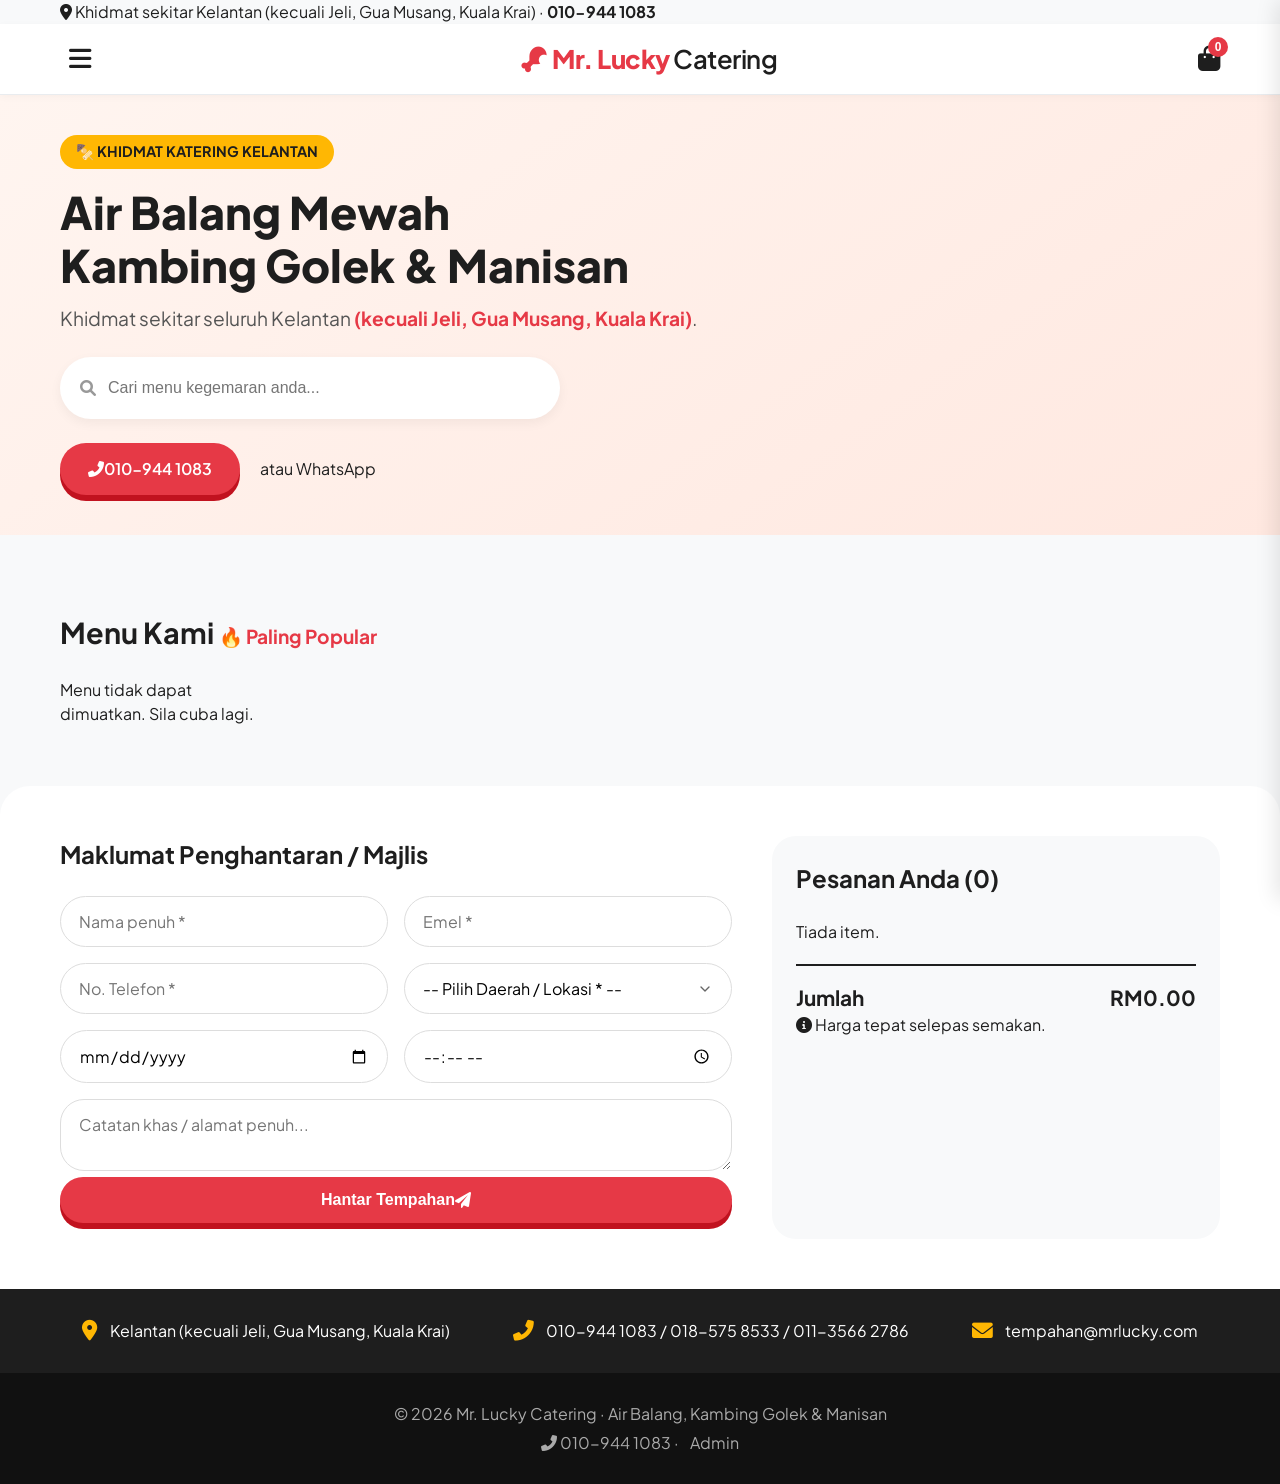
<file: index.html>
<!DOCTYPE html>
<html lang="ms">
<head>
  <meta charset="UTF-8">
  <meta name="viewport" content="width=device-width, initial-scale=1.0, maximum-scale=1.0, user-scalable=yes">
  <title>Mr. Lucky Catering · Air Balang, Kambing Golek & Manisan</title>
  <!-- Fonts -->
  <link rel="preconnect" href="https://fonts.googleapis.com">
  <link rel="preconnect" href="https://fonts.gstatic.com" crossorigin>
  <link href="https://fonts.googleapis.com/css2?family=Plus+Jakarta+Sans:wght@400;500;600;700;800&display=swap" rel="stylesheet">
  <link rel="stylesheet" href="https://cdnjs.cloudflare.com/ajax/libs/font-awesome/6.0.0-beta3/css/all.min.css">
  <link rel="stylesheet" href="css/style.css">
</head>
<body>
  <!-- Top Bar -->
  <div class="top-bar">
    <div class="container">
      <span><i class="fas fa-map-marker-alt"></i> Khidmat sekitar Kelantan (kecuali Jeli, Gua Musang, Kuala Krai) · <strong>010-944 1083</strong></span>
    </div>
  </div>

  <!-- Sticky Header -->
  <header class="header">
    <div class="container header-container">
      <button class="menu-toggle" id="menuToggle" aria-label="Menu"><i class="fas fa-bars"></i></button>
      <div class="logo"><i class="fas fa-drumstick-bite"></i><span>Mr. Lucky<span> Catering</span></span></div>
      <div class="header-actions">
        <button class="cart-icon" id="cartIcon"><i class="fas fa-shopping-bag"></i><span class="cart-count" id="cartCount">0</span></button>
      </div>
    </div>
    <nav class="mobile-nav" id="mobileNav">
      <ul>
        <li><a href="#menu">Menu</a></li>
        <li><a href="#contact">Hubungi</a></li>
        <li><a href="tel:+60109441083"><i class="fas fa-phone-alt"></i> 010-944 1083</a></li>
      </ul>
    </nav>
  </header>

  <!-- Hero -->
  <section class="hero-shop">
    <div class="container">
      <div class="hero-content">
        <span class="badge">🍢 KHIDMAT KATERING KELANTAN</span>
        <h1>Air Balang Mewah<br>Kambing Golek & Manisan</h1>
        <p>Khidmat sekitar seluruh Kelantan <strong>(kecuali Jeli, Gua Musang, Kuala Krai)</strong>.</p>
        <div class="hero-search">
          <i class="fas fa-search"></i>
          <input type="text" placeholder="Cari menu kegemaran anda..." id="searchInput">
        </div>
        <div class="hero-contact">
          <a href="tel:+60109441083" class="btn btn-primary"><i class="fas fa-phone-alt"></i> 010-944 1083</a>
          <span>atau WhatsApp</span>
        </div>
      </div>
    </div>
  </section>

  <!-- Category Pills -->
  <section class="categories-section">
    <div class="container">
      <div class="category-pills" id="categoryPills"></div>
    </div>
  </section>

  <!-- Menu Grid -->
  <section id="menu" class="menu-shop">
    <div class="container">
      <div class="section-header-shop">
        <h2>Menu Kami <span>🔥 Paling Popular</span></h2>
      </div>
      <div class="menu-grid-shop" id="menuGridShop"></div>
    </div>
  </section>

  <!-- Checkout Section -->
  <section id="contact" class="checkout-section">
    <div class="container">
      <div class="checkout-layout">
        <div class="customer-form">
          <h3>Maklumat Penghantaran / Majlis</h3>
          <form id="orderForm">
            <div class="form-row">
              <input type="text" name="name" id="name" placeholder="Nama penuh *" required>
              <input type="email" name="email" id="email" placeholder="Emel *" required>
            </div>
            <div class="form-row">
              <input type="tel" name="phone" id="phone" placeholder="No. Telefon *" required>
              <select name="location" id="location" required>
                <option value="">-- Pilih Daerah / Lokasi * --</option>
                <option value="Kota Bharu">Kota Bharu</option>
                <option value="Bachok">Bachok</option>
                <option value="Pasir Mas">Pasir Mas</option>
                <option value="Tumpat">Tumpat</option>
                <option value="Pasir Puteh">Pasir Puteh</option>
                <option value="Machang">Machang</option>
                <option value="Tanah Merah">Tanah Merah</option>
                <option value="Jeli">Jeli (terhad)</option>
                <option value="Kuala Krai">Kuala Krai (terhad)</option>
                <option value="Gua Musang">Gua Musang (terhad)</option>
              </select>
            </div>
            <div class="form-row">
              <input type="date" name="eventDate" id="eventDate" placeholder="Tarikh majlis">
              <input type="time" name="eventTime" id="eventTime" placeholder="Masa majlis">
            </div>
            <textarea name="notes" id="notes" rows="2" placeholder="Catatan khas / alamat penuh..."></textarea>
            <input type="hidden" name="orderDetails" id="orderDetails">
            <button type="submit" class="btn btn-primary btn-block">Hantar Tempahan <i class="fas fa-paper-plane"></i></button>
            <div id="formStatus" class="form-status"></div>
          </form>
        </div>
        <div class="order-summary-side">
          <h3>Pesanan Anda <span id="cartCountSide">(0)</span></h3>
          <div id="cartItemsSide" class="cart-items-side"><p class="empty-cart">Tiada item. Tambah menu di atas.</p></div>
          <div class="cart-total-side"><span>Jumlah</span><span id="cartTotalSide">RM0</span></div>
          <p class="cart-note"><i class="fas fa-info-circle"></i> Harga tepat selepas semakan.</p>
        </div>
      </div>
    </div>
  </section>

  <!-- Contact Bar -->
  <section class="contact-bar">
    <div class="container contact-flex">
      <div class="contact-item"><i class="fas fa-map-marker-alt"></i><span>Kelantan (kecuali Jeli, Gua Musang, Kuala Krai)</span></div>
      <div class="contact-item"><i class="fas fa-phone-alt"></i><span>010-944 1083 / 018-575 8533 / 011-3566 2786</span></div>
      <div class="contact-item"><i class="fas fa-envelope"></i><span>tempahan@mrlucky.com</span></div>
    </div>
  </section>

  <!-- Footer (with direct Admin link) -->
  <footer class="footer">
    <div class="container">
      <p>© 2026 Mr. Lucky Catering · Air Balang, Kambing Golek & Manisan</p>
      <p>
        <i class="fas fa-phone-alt"></i> 010-944 1083 · 
        <a href="#" id="adminTrigger" style="color: #aaa; text-decoration: none; margin-left: 8px;">Admin</a>
      </p>
    </div>
  </footer>

  <!-- Cart Drawer -->
  <div class="cart-drawer" id="cartDrawer">
    <div class="cart-drawer-header">
      <h3>Bakul Anda</h3>
      <button class="close-drawer" id="closeDrawer"><i class="fas fa-times"></i></button>
    </div>
    <div class="cart-drawer-items" id="cartDrawerItems"></div>
    <div class="cart-drawer-footer">
      <div class="drawer-total"><span>Jumlah</span><span id="drawerTotal">RM0</span></div>
      <button class="btn btn-primary btn-block" id="checkoutDrawerBtn">Teruskan ke Borang <i class="fas fa-arrow-right"></i></button>
    </div>
  </div>
  <div class="drawer-overlay" id="drawerOverlay"></div>

  <!-- Admin Login Modal -->
  <div class="modal-overlay" id="loginModalOverlay">
    <div class="modal">
      <button class="modal-close" id="closeLoginModal">&times;</button>
      <h3>🔐 Admin Login</h3>
      <input type="password" id="adminPassword" placeholder="Kata laluan" class="modal-input">
      <button class="btn btn-primary btn-block" id="loginBtn">Log Masuk</button>
      <div id="loginError" class="error"></div>
    </div>
  </div>

  <!-- Admin Panel Modal -->
  <div class="modal-overlay" id="adminPanelOverlay">
    <div class="modal admin-modal">
      <button class="modal-close" id="closeAdminPanel">&times;</button>
      <h3>📋 Urus Menu</h3>
      <div class="admin-form">
        <input type="hidden" id="adminItemId">
        <div class="form-row">
          <input type="text" id="adminItemName" placeholder="Nama Item *">
          <input type="text" id="adminItemCategory" placeholder="Kategori *" list="adminCategoryList">
          <datalist id="adminCategoryList"></datalist>
        </div>
        <div class="form-row">
          <input type="number" id="adminItemPrice" placeholder="Harga (RM) *" step="0.01" min="0">
          <input type="number" id="adminItemMinQty" placeholder="Min. Order" value="1" min="1">
        </div>
        <textarea id="adminItemDesc" rows="2" placeholder="Deskripsi"></textarea>
        <div class="image-upload-area">
          <input type="text" id="adminItemImage" placeholder="URL Gambar (atau muat naik)">
          <label for="imageUpload" class="btn btn-outline" style="padding:10px 16px;"><i class="fas fa-cloud-upload-alt"></i> Muat Naik</label>
          <input type="file" id="imageUpload" accept="image/*" style="display:none;">
        </div>
        <div id="uploadStatus" class="success" style="margin-top:8px;"></div>
        <div style="display:flex; gap:12px; margin-top:16px;">
          <button class="btn btn-primary" id="saveAdminItem">Simpan</button>
          <button class="btn btn-outline" id="cancelAdminForm">Batal</button>
        </div>
      </div>
      <hr style="margin:20px 0;">
      <h4>📌 Senarai Menu</h4>
      <div style="max-height:300px; overflow-y:auto;">
        <table class="admin-table">
          <thead><tr><th>Nama</th><th>Harga</th><th></th></tr></thead>
          <tbody id="adminItemsTable"></tbody>
        </table>
      </div>
      <button class="btn btn-outline" id="refreshAdminItems" style="margin-top:16px;"><i class="fas fa-sync-alt"></i> Refresh</button>
    </div>
  </div>

  <script src="js/script.js"></script>
</body>
</html>
</file>
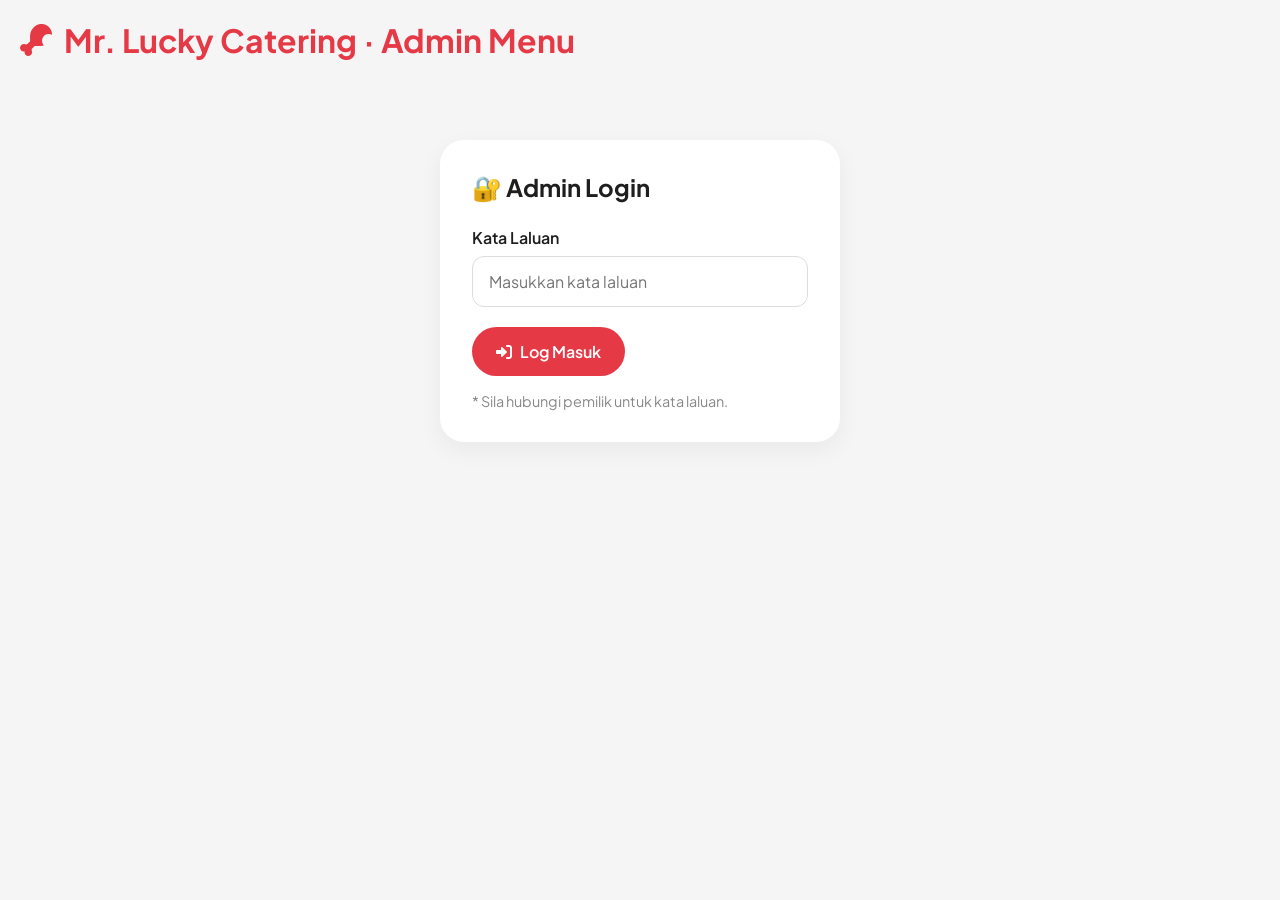
<file: admin.html>
<!DOCTYPE html>
<html lang="ms">
<head>
  <meta charset="UTF-8">
  <meta name="viewport" content="width=device-width, initial-scale=1.0">
  <title>Admin Menu · Mr. Lucky Catering</title>
  <link rel="preconnect" href="https://fonts.googleapis.com">
  <link rel="preconnect" href="https://fonts.gstatic.com" crossorigin>
  <link href="https://fonts.googleapis.com/css2?family=Plus+Jakarta+Sans:wght@400;500;600;700&display=swap" rel="stylesheet">
  <link rel="stylesheet" href="https://cdnjs.cloudflare.com/ajax/libs/font-awesome/6.0.0-beta3/css/all.min.css">
  <style>
    * { margin: 0; padding: 0; box-sizing: border-box; }
    body {
      font-family: 'Plus Jakarta Sans', sans-serif;
      background: #f5f5f5;
      padding: 20px;
      color: #1e1e1e;
    }
    .container { max-width: 1300px; margin: 0 auto; }
    h1 {
      color: #e63946;
      margin-bottom: 24px;
      display: flex;
      align-items: center;
      gap: 12px;
    }
    h1 i { font-size: 2rem; }
    .login-panel, .admin-panel {
      background: white;
      border-radius: 24px;
      padding: 32px;
      box-shadow: 0 8px 24px rgba(0,0,0,0.05);
    }
    .login-panel { max-width: 400px; margin: 80px auto; }
    .form-group { margin-bottom: 20px; }
    label { display: block; margin-bottom: 8px; font-weight: 600; }
    input, select, textarea, button {
      font-family: inherit;
      font-size: 1rem;
    }
    input, select, textarea {
      width: 100%;
      padding: 14px 16px;
      border: 1px solid #ddd;
      border-radius: 12px;
      background: white;
    }
    input:focus, textarea:focus {
      outline: none;
      border-color: #e63946;
      box-shadow: 0 0 0 3px rgba(230,57,70,0.1);
    }
    button {
      background: #e63946;
      color: white;
      border: none;
      padding: 14px 24px;
      border-radius: 40px;
      font-weight: 600;
      cursor: pointer;
      transition: all 0.2s;
      display: inline-flex;
      align-items: center;
      gap: 8px;
    }
    button.secondary { background: #6c757d; }
    button:hover { background: #c1121f; transform: translateY(-2px); }
    .hidden { display: none !important; }
    .error { color: #c62828; margin-top: 8px; font-size: 0.9rem; }
    .success { color: #2e7d32; margin-top: 8px; font-size: 0.9rem; }
    .admin-header {
      display: flex;
      justify-content: space-between;
      align-items: center;
      margin-bottom: 24px;
    }
    .item-form {
      background: #fafafa;
      border-radius: 20px;
      padding: 24px;
      margin-bottom: 32px;
    }
    .form-row {
      display: grid;
      grid-template-columns: 1fr 1fr;
      gap: 20px;
      margin-bottom: 16px;
    }
    table {
      width: 100%;
      border-collapse: collapse;
      background: white;
      border-radius: 16px;
      overflow: hidden;
      box-shadow: 0 4px 12px rgba(0,0,0,0.03);
    }
    th {
      background: #f8f9fa;
      padding: 16px;
      text-align: left;
      font-weight: 600;
      border-bottom: 1px solid #eee;
    }
    td {
      padding: 16px;
      border-bottom: 1px solid #eee;
      vertical-align: middle;
    }
    .actions i {
      margin: 0 8px;
      cursor: pointer;
      color: #666;
      font-size: 1.1rem;
      transition: color 0.2s;
    }
    .actions i.fa-edit:hover { color: #e63946; }
    .actions i.fa-trash-alt:hover { color: #c62828; }
    .refresh-btn { margin-top: 20px; }
    @media (max-width: 700px) {
      .form-row { grid-template-columns: 1fr; }
      table { font-size: 0.9rem; }
      th, td { padding: 12px 8px; }
    }
  </style>
</head>
<body>
  <div class="container">
    <h1><i class="fas fa-drumstick-bite"></i> Mr. Lucky Catering · Admin Menu</h1>

    <!-- LOGIN PANEL -->
    <div id="loginPanel" class="login-panel">
      <h2 style="margin-bottom: 24px;">🔐 Admin Login</h2>
      <div class="form-group">
        <label>Kata Laluan</label>
        <input type="password" id="passwordInput" placeholder="Masukkan kata laluan">
      </div>
      <button onclick="login()"><i class="fas fa-sign-in-alt"></i> Log Masuk</button>
      <div id="loginError" class="error"></div>
      <p style="margin-top: 16px; color: #888; font-size: 0.9rem;">* Sila hubungi pemilik untuk kata laluan.</p>
    </div>

    <!-- ADMIN PANEL -->
    <div id="adminPanel" class="admin-panel hidden">
      <div class="admin-header">
        <h2>📋 Urus Menu</h2>
        <button onclick="logout()" class="secondary"><i class="fas fa-sign-out-alt"></i> Log Keluar</button>
      </div>

      <!-- Add / Edit Form -->
      <div class="item-form">
        <h3 id="formTitle" style="margin-bottom: 20px;">➕ Tambah Item Baru</h3>
        <input type="hidden" id="itemId">
        <div class="form-row">
          <div class="form-group">
            <label>Nama Item *</label>
            <input type="text" id="itemName" placeholder="cth: Air Balang Mangga 23L">
          </div>
          <div class="form-group">
            <label>Kategori *</label>
            <input type="text" id="itemCategory" list="categoryList" placeholder="cth: Air Balang (Mojito)">
            <datalist id="categoryList"></datalist>
          </div>
        </div>
        <div class="form-row">
          <div class="form-group">
            <label>Harga (RM) *</label>
            <input type="number" id="itemPrice" step="0.01" min="0" placeholder="cth: 90.00">
          </div>
          <div class="form-group">
            <label>Min. Order (kuantiti)</label>
            <input type="number" id="itemMinQty" min="1" value="1" placeholder="cth: 1">
          </div>
        </div>
        <div class="form-group">
          <label>Deskripsi</label>
          <textarea id="itemDesc" rows="2" placeholder="Penerangan ringkas..."></textarea>
        </div>
        <div class="form-group">
          <label>URL Gambar</label>
          <input type="text" id="itemImage" placeholder="https://... (guna Unsplash atau imej sendiri)">
        </div>
        <div style="display: flex; gap: 16px;">
          <button onclick="saveItem()"><i class="fas fa-save"></i> Simpan Item</button>
          <button onclick="clearForm()" class="secondary"><i class="fas fa-times"></i> Batal</button>
        </div>
        <div id="formStatus" class="success"></div>
      </div>

      <!-- Items Table -->
      <h3>📌 Senarai Menu Terkini</h3>
      <div style="overflow-x: auto;">
        <table>
          <thead>
            <tr>
              <th>Nama</th>
              <th>Kategori</th>
              <th>Harga (RM)</th>
              <th>Min. Order</th>
              <th>Tindakan</th>
            </tr>
          </thead>
          <tbody id="itemsTable"></tbody>
        </table>
      </div>
      <button onclick="loadItems()" class="refresh-btn"><i class="fas fa-sync-alt"></i> Refresh Senarai</button>
    </div>
  </div>

  <script>
    const API_URL = 'https://script.google.com/macros/s/AKfycbxU4FSnQ7K19pn4gOJdgP2l01lQ-G_QeuShFghmpXN5sFPSaFSToeolLg_Gq-ZVpIjD/exec';
    const ADMIN_PASSWORD = 'lucky2024';

    let isLoggedIn = false;
    let currentItems = [];

    function login() {
      const pwd = document.getElementById('passwordInput').value;
      if (pwd === ADMIN_PASSWORD) {
        isLoggedIn = true;
        document.getElementById('loginPanel').classList.add('hidden');
        document.getElementById('adminPanel').classList.remove('hidden');
        loadItems();
      } else {
        document.getElementById('loginError').innerText = '❌ Kata laluan salah!';
      }
    }

    function logout() {
      isLoggedIn = false;
      document.getElementById('loginPanel').classList.remove('hidden');
      document.getElementById('adminPanel').classList.add('hidden');
      document.getElementById('passwordInput').value = '';
      document.getElementById('loginError').innerText = '';
    }

    document.getElementById('passwordInput').addEventListener('keypress', (e) => {
      if (e.key === 'Enter') login();
    });

    async function loadItems() {
      try {
        const res = await fetch(API_URL);
        const data = await res.json();
        currentItems = data;
        renderTable();
        updateCategoryDatalist();
      } catch (err) {
        alert('⚠️ Gagal memuatkan data. Pastikan URL API betul.');
        console.error(err);
      }
    }

    function renderTable() {
      const tbody = document.getElementById('itemsTable');
      if (!currentItems.length) {
        tbody.innerHTML = '<tr><td colspan="5" style="text-align:center; padding:30px;">Tiada item. Tambah item baru.</td></tr>';
        return;
      }
      tbody.innerHTML = currentItems.map(item => `
        <tr>
          <td><strong>${item.name}</strong><br><small style="color:#888;">${item.description || ''}</small></td>
          <td>${item.category}</td>
          <td>RM ${parseFloat(item.price).toFixed(2)}</td>
          <td>${item.minQty || 1}</td>
          <td class="actions">
            <i class="fas fa-edit" onclick="editItem('${item.id}')" title="Edit"></i>
            <i class="fas fa-trash-alt" onclick="deleteItem('${item.id}')" title="Padam"></i>
          </td>
        </tr>
      `).join('');
    }

    function updateCategoryDatalist() {
      const categories = [...new Set(currentItems.map(i => i.category))];
      const datalist = document.getElementById('categoryList');
      datalist.innerHTML = categories.map(c => `<option value="${c}">`).join('');
    }

    function clearForm() {
      document.getElementById('itemId').value = '';
      document.getElementById('itemName').value = '';
      document.getElementById('itemCategory').value = '';
      document.getElementById('itemPrice').value = '';
      document.getElementById('itemMinQty').value = '1';
      document.getElementById('itemDesc').value = '';
      document.getElementById('itemImage').value = '';
      document.getElementById('formTitle').innerText = '➕ Tambah Item Baru';
      document.getElementById('formStatus').innerText = '';
    }

    function editItem(id) {
      const item = currentItems.find(i => i.id === id);
      if (!item) return;
      document.getElementById('itemId').value = item.id;
      document.getElementById('itemName').value = item.name;
      document.getElementById('itemCategory').value = item.category;
      document.getElementById('itemPrice').value = item.price;
      document.getElementById('itemMinQty').value = item.minQty || 1;
      document.getElementById('itemDesc').value = item.description || '';
      document.getElementById('itemImage').value = item.image || '';
      document.getElementById('formTitle').innerText = '✏️ Edit Item';
      document.getElementById('formStatus').innerText = '';
      window.scrollTo({ top: 0, behavior: 'smooth' });
    }

    async function saveItem() {
      const id = document.getElementById('itemId').value;
      const name = document.getElementById('itemName').value.trim();
      const category = document.getElementById('itemCategory').value.trim();
      const price = document.getElementById('itemPrice').value;
      const minQty = document.getElementById('itemMinQty').value || '1';
      const desc = document.getElementById('itemDesc').value.trim();
      const image = document.getElementById('itemImage').value.trim();

      if (!name || !category || !price) {
        alert('⚠️ Sila isi Nama, Kategori, dan Harga.');
        return;
      }

      const formData = new URLSearchParams();
      formData.append('action', id ? 'update' : 'add');
      if (id) formData.append('id', id);
      formData.append('name', name);
      formData.append('category', category);
      formData.append('price', price);
      formData.append('minQty', minQty);
      formData.append('description', desc);
      formData.append('image', image);

      try {
        const res = await fetch(API_URL, { method: 'POST', body: formData });
        const result = await res.json();
        if (result.success) {
          document.getElementById('formStatus').innerText = id ? '✅ Item dikemaskini!' : '✅ Item ditambah!';
          clearForm();
          loadItems();
          setTimeout(() => document.getElementById('formStatus').innerText = '', 3000);
        } else {
          alert('❌ Gagal menyimpan.');
        }
      } catch (err) {
        console.error(err);
        alert('❌ Ralat semasa menyimpan.');
      }
    }

    async function deleteItem(id) {
      if (!confirm('Padam item ini?')) return;
      const formData = new URLSearchParams();
      formData.append('action', 'delete');
      formData.append('id', id);
      try {
        await fetch(API_URL, { method: 'POST', body: formData });
        loadItems();
      } catch (err) {
        alert('❌ Gagal memadam.');
      }
    }

    window.login = login;
    window.logout = logout;
    window.loadItems = loadItems;
    window.clearForm = clearForm;
    window.editItem = editItem;
    window.saveItem = saveItem;
    window.deleteItem = deleteItem;
  </script>
</body>
</html>
</file>
<file: css/style.css>
* { margin: 0; padding: 0; box-sizing: border-box; }

:root {
  --primary: #e63946;
  --primary-dark: #c1121f;
  --secondary: #f4a261;
  --accent: #ffb703;
  --dark: #1e1e1e;
  --gray-light: #f8f9fa;
  --gray-border: #e9ecef;
  --white: #fff;
  --shadow: 0 4px 12px rgba(0,0,0,0.05);
  --shadow-hover: 0 12px 24px rgba(0,0,0,0.1);
  --border-radius: 16px;
  --header-height: 70px;
}

body {
  font-family: 'Plus Jakarta Sans', sans-serif;
  background: var(--gray-light);
  color: var(--dark);
  line-height: 1.5;
  -webkit-font-smoothing: antialiased;
}

.container { max-width: 1200px; margin: 0 auto; padding: 0 20px; }

/* Header */
.header {
  background: var(--white);
  box-shadow: 0 2px 8px rgba(0,0,0,0.03);
  position: sticky;
  top: 0;
  z-index: 100;
  border-bottom: 1px solid var(--gray-border);
}
.header-container {
  display: flex;
  align-items: center;
  justify-content: space-between;
  height: var(--header-height);
}
.menu-toggle {
  background: none; border: none; font-size: 1.6rem; color: var(--dark);
  cursor: pointer; width: 40px; display: flex; align-items: center; justify-content: center;
}
.logo { font-weight: 800; font-size: 1.6rem; letter-spacing: -0.5px; }
.logo i { color: var(--primary); margin-right: 6px; }
.logo span { color: var(--primary); }
.logo span span { color: var(--dark); font-weight: 600; }
.header-actions { display: flex; gap: 16px; }
.cart-icon {
  background: none; border: none; font-size: 1.6rem; color: var(--dark);
  cursor: pointer; position: relative;
}
.cart-count {
  position: absolute; top: -8px; right: -8px; background: var(--primary);
  color: white; font-size: 0.75rem; font-weight: 700; width: 20px; height: 20px;
  border-radius: 50%; display: flex; align-items: center; justify-content: center;
}
.mobile-nav {
  background: var(--white); border-top: 1px solid var(--gray-border);
  padding: 16px 20px; display: none;
}
.mobile-nav.active { display: block; }
.mobile-nav ul { list-style: none; display: flex; gap: 24px; flex-wrap: wrap; }
.mobile-nav a { text-decoration: none; color: var(--dark); font-weight: 500; font-size: 1.1rem; }
.mobile-nav a i { color: var(--primary); margin-right: 6px; }

/* Hero */
.hero-shop { background: linear-gradient(145deg, #fff5f0 0%, #ffe8e0 100%); padding: 40px 0; }
.hero-content .badge {
  background: var(--accent); color: var(--dark); padding: 6px 16px;
  border-radius: 30px; font-weight: 700; font-size: 0.9rem; display: inline-block; margin-bottom: 16px;
}
.hero-content h1 { font-size: 2.8rem; line-height: 1.2; font-weight: 800; margin-bottom: 12px; }
.hero-content p { font-size: 1.2rem; color: #555; margin-bottom: 24px; }
.hero-content strong { color: var(--primary); }
.hero-search {
  display: flex; align-items: center; background: white; border-radius: 60px;
  padding: 8px 20px; box-shadow: var(--shadow); max-width: 500px; margin-bottom: 24px;
}
.hero-search i { color: #999; margin-right: 12px; }
.hero-search input { border: none; outline: none; font-size: 1rem; width: 100%; padding: 14px 0; }
.hero-contact { display: flex; align-items: center; gap: 20px; flex-wrap: wrap; }

/* Buttons */
.btn {
  display: inline-flex; align-items: center; justify-content: center; padding: 14px 28px;
  border-radius: 60px; font-weight: 600; text-decoration: none; transition: all 0.2s;
  border: none; cursor: pointer; font-size: 1rem;
}
.btn-primary { background: var(--primary); color: white; box-shadow: 0 6px 0 var(--primary-dark); }
.btn-primary:hover { background: #c1121f; transform: translateY(-2px); box-shadow: 0 8px 0 var(--primary-dark); }
.btn-outline { background: transparent; border: 2px solid var(--primary); color: var(--primary); }
.btn-block { width: 100%; }

/* Categories */
.categories-section { padding: 24px 0; }
.category-pills {
  display: flex; gap: 12px; overflow-x: auto; padding-bottom: 8px;
  -webkit-overflow-scrolling: touch;
}
.cat-pill {
  background: white; border: 1px solid var(--gray-border); padding: 10px 20px;
  border-radius: 40px; font-weight: 600; white-space: nowrap; cursor: pointer;
  transition: all 0.2s;
}
.cat-pill.active { background: var(--primary); color: white; border-color: var(--primary); }

/* Menu Grid */
.menu-shop { padding: 20px 0 40px; }
.section-header-shop { display: flex; justify-content: space-between; align-items: baseline; margin-bottom: 24px; }
.section-header-shop h2 { font-size: 1.8rem; font-weight: 700; }
.section-header-shop span { color: var(--primary); font-size: 1.2rem; }
.menu-grid-shop {
  display: grid; grid-template-columns: repeat(auto-fill, minmax(180px, 1fr)); gap: 20px;
}
.menu-card-shop {
  background: white; border-radius: 20px; overflow: hidden; box-shadow: var(--shadow);
  transition: transform 0.2s, box-shadow 0.2s; display: flex; flex-direction: column;
}
.menu-card-shop:hover { transform: translateY(-5px); box-shadow: var(--shadow-hover); }
.menu-img-shop { aspect-ratio: 1/1; overflow: hidden; }
.menu-img-shop img { width: 100%; height: 100%; object-fit: cover; transition: transform 0.3s; }
.menu-card-shop:hover .menu-img-shop img { transform: scale(1.05); }
.menu-info-shop { padding: 16px; flex: 1; display: flex; flex-direction: column; }
.menu-name { font-weight: 700; font-size: 1.1rem; margin-bottom: 4px; }
.menu-desc-shop { font-size: 0.85rem; color: #666; margin-bottom: 8px; flex: 1; }
.min-qty-badge {
  background: #f0f0f0; color: #666; font-size: 0.7rem; padding: 2px 8px;
  border-radius: 20px; display: inline-block; margin-bottom: 8px; font-weight: 500;
}
.menu-price-shop { font-weight: 800; font-size: 1.3rem; color: var(--primary); margin-bottom: 12px; }
.btn-add {
  background: var(--secondary); color: var(--dark); border: none; padding: 10px;
  border-radius: 40px; font-weight: 700; display: flex; align-items: center; justify-content: center;
  gap: 8px; cursor: pointer; transition: background 0.2s;
}
.btn-add:hover { background: #e08e4a; }

/* Checkout */
.checkout-section { background: white; padding: 50px 0; border-radius: 30px 30px 0 0; margin-top: 20px; }
.checkout-layout { display: grid; grid-template-columns: 1.2fr 0.8fr; gap: 40px; }
.customer-form h3, .order-summary-side h3 { font-size: 1.5rem; margin-bottom: 24px; }
.form-row { display: grid; grid-template-columns: 1fr 1fr; gap: 16px; margin-bottom: 16px; }
.customer-form input, .customer-form select, .customer-form textarea {
  width: 100%; padding: 14px 18px; border: 1px solid #ddd; border-radius: 40px;
  font-family: inherit; font-size: 1rem; background: white;
}
.customer-form select {
  appearance: none;
  background-image: url("data:image/svg+xml,%3Csvg xmlns='http://www.w3.org/2000/svg' width='16' height='16' viewBox='0 0 24 24' fill='none' stroke='%23666' stroke-width='2' stroke-linecap='round' stroke-linejoin='round'%3E%3Cpolyline points='6 9 12 15 18 9'%3E%3C/polyline%3E%3C/svg%3E");
  background-repeat: no-repeat;
  background-position: right 18px center;
  background-size: 16px;
}
.customer-form textarea { border-radius: 24px; }
.form-status { margin-top: 16px; text-align: center; }
.success { color: #2e7d32; }
.error { color: #c62828; }

.order-summary-side { background: var(--gray-light); border-radius: 24px; padding: 24px; }
.cart-items-side { max-height: 300px; overflow-y: auto; margin-bottom: 20px; }
.cart-item-side {
  display: flex; justify-content: space-between; align-items: center; padding: 12px 0;
  border-bottom: 1px dashed #ccc;
}
.cart-item-info-side { display: flex; align-items: center; gap: 12px; }
.cart-item-info-side i { color: var(--primary); cursor: pointer; font-size: 1.2rem; }
.cart-total-side {
  display: flex; justify-content: space-between; font-weight: 700; font-size: 1.3rem;
  border-top: 2px solid var(--dark); padding-top: 16px;
}

/* Cart Drawer */
.cart-drawer {
  position: fixed; top: 0; right: 0; width: 100%; max-width: 420px; height: 100vh;
  background: white; box-shadow: -4px 0 20px rgba(0,0,0,0.1); transform: translateX(100%);
  transition: transform 0.3s ease; z-index: 1000; display: flex; flex-direction: column;
}
.cart-drawer.active { transform: translateX(0); }
.cart-drawer-header {
  padding: 20px; border-bottom: 1px solid var(--gray-border);
  display: flex; justify-content: space-between; align-items: center;
}
.close-drawer { background: none; border: none; font-size: 1.5rem; cursor: pointer; }
.cart-drawer-items { flex: 1; overflow-y: auto; padding: 20px; }
.cart-drawer-footer { padding: 20px; border-top: 1px solid var(--gray-border); }
.drawer-total { display: flex; justify-content: space-between; font-weight: 700; font-size: 1.4rem; margin-bottom: 16px; }
.drawer-overlay {
  position: fixed; top: 0; left: 0; right: 0; bottom: 0; background: rgba(0,0,0,0.4);
  opacity: 0; visibility: hidden; transition: all 0.3s; z-index: 999;
}
.drawer-overlay.active { opacity: 1; visibility: visible; }

/* Contact Bar */
.contact-bar { background: var(--dark); color: white; padding: 30px 0; }
.contact-flex { display: flex; justify-content: space-around; flex-wrap: wrap; gap: 20px; }
.contact-item { display: flex; align-items: center; gap: 12px; font-size: 1rem; }
.contact-item i { color: var(--accent); font-size: 1.3rem; }

/* Footer */
.footer { background: #111; color: #aaa; padding: 24px 0; text-align: center; }
.footer p { margin: 5px 0; }

/* Admin Modals */
.modal-overlay {
  position: fixed;
  top: 0; left: 0; right: 0; bottom: 0;
  background: rgba(0,0,0,0.5);
  backdrop-filter: blur(4px);
  display: flex;
  align-items: center;
  justify-content: center;
  z-index: 2000;
  opacity: 0;
  visibility: hidden;
  transition: all 0.3s;
}
.modal-overlay.active {
  opacity: 1;
  visibility: visible;
}
.modal {
  background: white;
  border-radius: 24px;
  padding: 24px;
  width: 90%;
  max-width: 500px;
  max-height: 90vh;
  overflow-y: auto;
  position: relative;
  box-shadow: 0 20px 40px rgba(0,0,0,0.2);
}
.admin-modal {
  max-width: 600px;
}
.modal-close {
  position: absolute;
  top: 16px;
  right: 16px;
  background: none;
  border: none;
  font-size: 1.8rem;
  cursor: pointer;
  color: #666;
}
.modal h3 {
  margin-bottom: 20px;
  color: var(--primary);
}
.modal-input {
  width: 100%;
  padding: 14px;
  border: 1px solid #ddd;
  border-radius: 40px;
  margin-bottom: 16px;
}
.admin-form input, .admin-form textarea {
  width: 100%;
  padding: 12px;
  border: 1px solid #ddd;
  border-radius: 12px;
  margin-bottom: 12px;
}
.image-upload-area {
  display: flex;
  gap: 12px;
  align-items: center;
}
.image-upload-area input[type="text"] {
  flex: 1;
  margin-bottom: 0;
}
.admin-table {
  width: 100%;
  border-collapse: collapse;
  margin-top: 8px;
}
.admin-table th, .admin-table td {
  padding: 10px 8px;
  text-align: left;
  border-bottom: 1px solid #eee;
}
.admin-table th {
  background: #f8f9fa;
  font-weight: 600;
}
.admin-table .actions i {
  margin: 0 6px;
  cursor: pointer;
  color: #666;
}
.admin-table .actions i:hover {
  color: var(--primary);
}

/* Responsive */
@media (max-width: 900px) {
  .hero-content h1 { font-size: 2.2rem; }
  .checkout-layout { grid-template-columns: 1fr; }
}
@media (max-width: 600px) {
  .form-row { grid-template-columns: 1fr; }
  .menu-grid-shop { grid-template-columns: repeat(2, 1fr); }
}
@media (max-width: 480px) {
  .menu-grid-shop { grid-template-columns: 1fr; }
}
</file>
